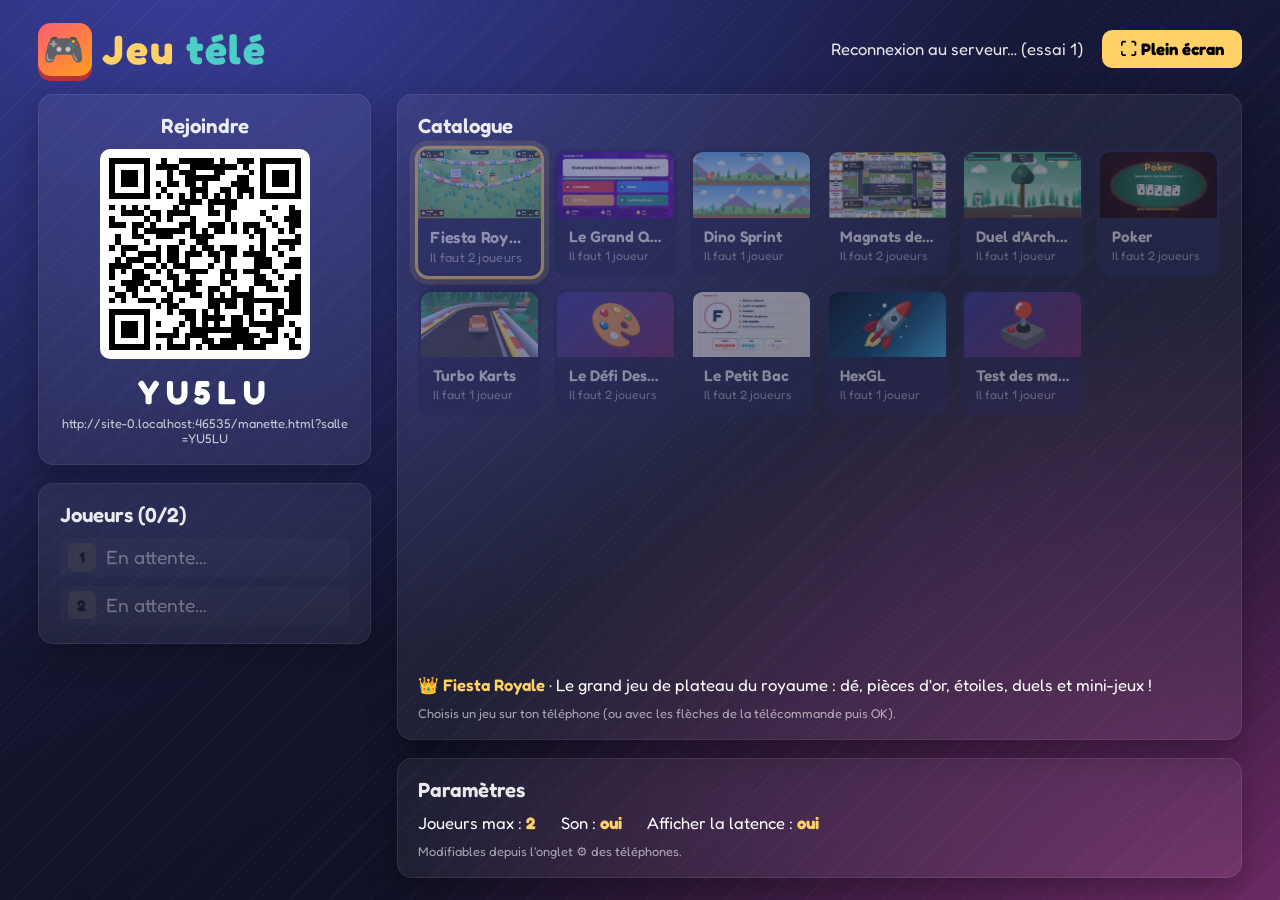
<file: index.html>
<!DOCTYPE html>
<html lang="fr">
<head>
<meta charset="utf-8">
<meta name="viewport" content="width=device-width, initial-scale=1">
<title>Jeu télé</title>
<link rel="preconnect" href="https://fonts.googleapis.com">
<link rel="preconnect" href="https://fonts.gstatic.com" crossorigin>
<link rel="stylesheet" href="https://fonts.googleapis.com/css2?family=Fredoka:wght@500;600;700&display=swap">
<script>document.write('<link rel="stylesheet" href="css/console.css?v=' + Date.now() + '">');</script>
</head>
<body>
<!-- Le canvas sert aux jeux. Le menu est en HTML par-dessus. -->
<canvas id="jeu"></canvas>

<!-- ===== Écran menu ===== -->
<div id="menu">
  <header>
    <div class="logo"><span class="manette">🎮</span><span><span class="l1">Jeu</span> <span class="l2">télé</span></span></div>
    <div class="droite">
      <div id="etat">Connexion au serveur…</div>
      <button id="pleinEcran">⛶ Plein écran</button>
    </div>
  </header>

  <main>
    <section id="colonneGauche">
      <div class="carte" id="carteQR">
        <h2>Rejoindre</h2>
        <div id="qr">…</div>
        <div id="salle">-----</div>
        <div class="petit" id="lien"></div>
      </div>
      <div class="carte">
        <h2>Joueurs <span id="compteJoueurs"></span></h2>
        <div id="listeJoueurs"></div>
      </div>
    </section>

    <section id="colonneDroite">
      <div class="carte" id="carteCatalogue">
        <h2>Catalogue</h2>
        <div id="catalogue"></div>
        <div id="detail"></div>
        <div class="aide">Choisis un jeu sur ton téléphone (ou avec les flèches de la télécommande puis OK).</div>
      </div>
      <div class="carte" id="carteParams">
        <h2>Paramètres</h2>
        <div id="params"></div>
        <div class="aide">Modifiables depuis l'onglet ⚙️ des téléphones.</div>
      </div>
    </section>
  </main>
</div>

<!-- ===== Barre pendant un jeu ===== -->
<div id="barreJeu">
  <div id="miniQR"></div>
  <div>
    <div id="nomJeu"></div>
    <div class="petit">Bouton ⏸ sur le téléphone (ou Retour sur la télécommande) pour revenir au menu</div>
  </div>
  <div id="miniJoueurs"></div>
</div>

<div id="toast"></div>

<script>
// Chaque fichier est chargé avec ?v=… pour ne jamais tomber sur une vieille version gardée en cache.
// Les jeux du catalogue : ajouter une ligne par nouveau jeu.
(function () {
  var v = Date.now();
  ['lib/peerjs.min.js',
   'lib/qrcode.js',
   'js/console.js',
   'jeux/fiesta/outils.js',
   'jeux/fiesta/plateau.js',
   'jeux/fiesta/minijeux.js',
   'jeux/fiesta/minijeux2.js',
   'jeux/fiesta/fiesta.js',
   'jeux/commun/lien.js',
   'jeux/quiz/questions.js',
   'jeux/quiz/quiz.js',
   'jeux/dino/dino.js',
   'jeux/magnats/magnats.js',
   'jeux/archers/archers.js',
   'jeux/commun/cartes.js',
   'jeux/poker/poker.js',
   'jeux/commun/kenney3d.js',
   'jeux/kart/rendu3d.js',
   'jeux/kart/kart.js',
   'jeux/dessin/dessin.js',
   'jeux/bac/bac.js',
   'jeux/hexgl.js',
   'jeux/test-manettes.js'
  ].forEach(function (f) { document.write('<script src="' + f + '?v=' + v + '"><\/script>'); });
})();
</script>
<script>Console.demarrer();</script>
</body>
</html>
</file>
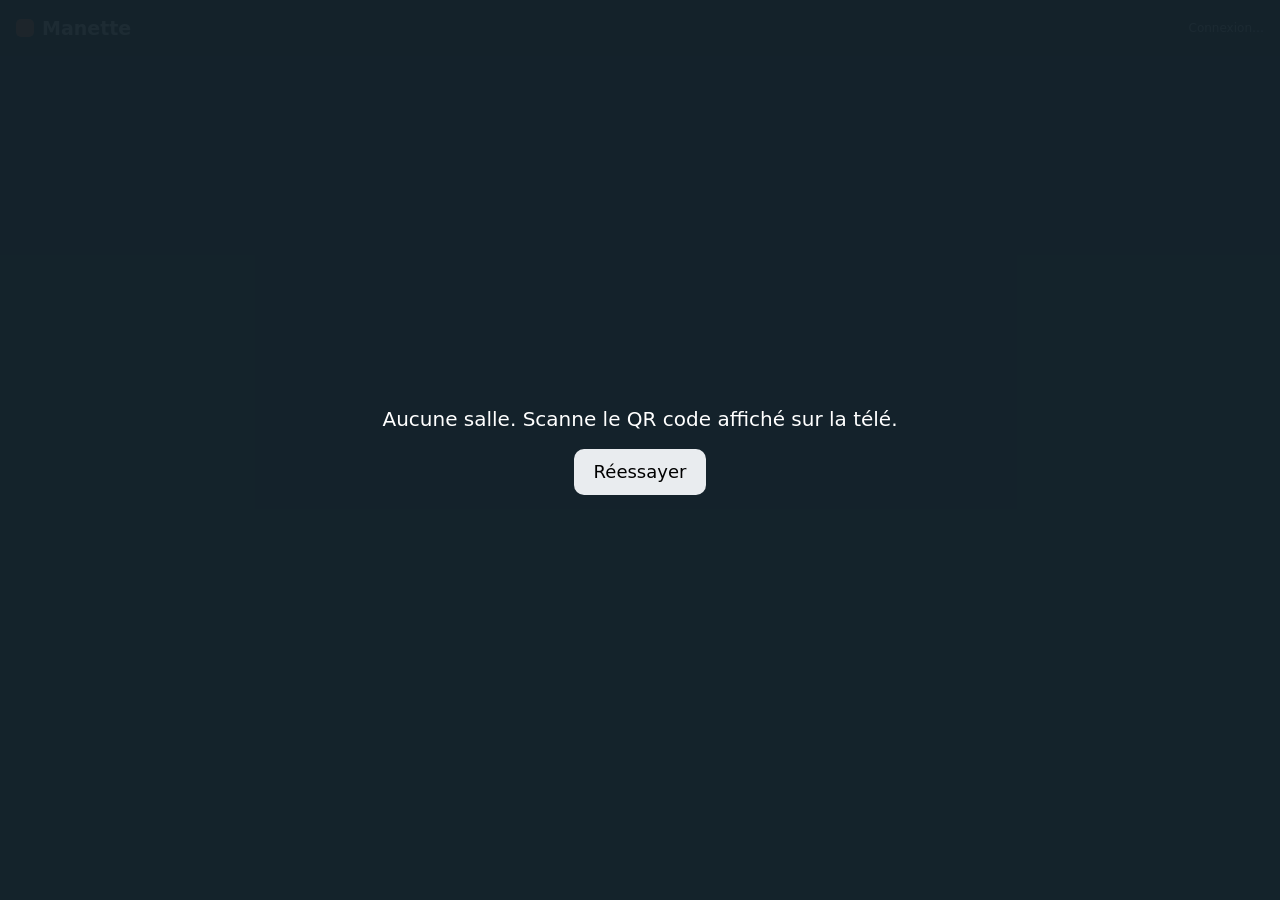
<file: manette.html>
<!DOCTYPE html>
<html lang="fr">
<head>
<meta charset="utf-8">
<meta name="viewport" content="width=device-width, initial-scale=1, maximum-scale=1, user-scalable=no">
<meta name="apple-mobile-web-app-capable" content="yes">
<meta name="mobile-web-app-capable" content="yes">
<title>Jeu télé – manette</title>
<script>document.write('<link rel="stylesheet" href="css/manette.css?v=' + Date.now() + '">');</script>
</head>
<body>
<div id="haut">
  <div id="titre"><span id="pastille"></span><span id="monNom">Manette</span></div>
  <div id="etat">Connexion…</div>
</div>

<!-- Profil : pseudo + couleur -->
<section class="ecran" id="ecranProfil">
  <h1>Qui es-tu ?</h1>
  <input id="champNom" maxlength="14" placeholder="Ton pseudo" autocomplete="off">
  <div id="choixCouleurs"></div>
  <button class="gros" id="okProfil">C'est parti !</button>
</section>

<!-- Menu : catalogue + paramètres -->
<section class="ecran" id="ecranMenu">
  <nav id="onglets">
    <button data-onglet="jeux" class="actif">🎮 Jeux</button>
    <button data-onglet="params">⚙️ Réglages</button>
    <button data-onglet="moi">👤 Moi</button>
  </nav>
  <div class="onglet" id="ongletJeux"></div>
  <div class="onglet" id="ongletParams"></div>
  <div id="presents"></div>
</section>

<!-- En jeu : croix + boutons -->
<section class="ecran" id="ecranJeu">
  <div id="barreHaut">
    <span id="nomJeu"></span>
    <button id="boutonMenu">⏸ Menu</button>
  </div>
  <div id="zone">
    <div id="pad">
      <div class="dir" id="h">▲</div>
      <div class="dir" id="g">◀</div>
      <div class="dir" id="d">▶</div>
      <div class="dir" id="b">▼</div>
    </div>
    <div id="boutons"></div>
  </div>
  <div id="perso"></div>
</section>

<div id="message"><div><div id="msgTexte"></div><button id="msgBouton">Réessayer</button></div></div>

<script>
// Toujours la dernière version (pas de cache) : sinon un téléphone peut garder un vieux code.
(function () { var v = Date.now(); ['lib/peerjs.min.js', 'js/volant.js', 'js/manette.js'].forEach(function (f) { document.write('<script src="' + f + '?v=' + v + '"><\/script>'); }); })();
</script>
</body>
</html>
</file>
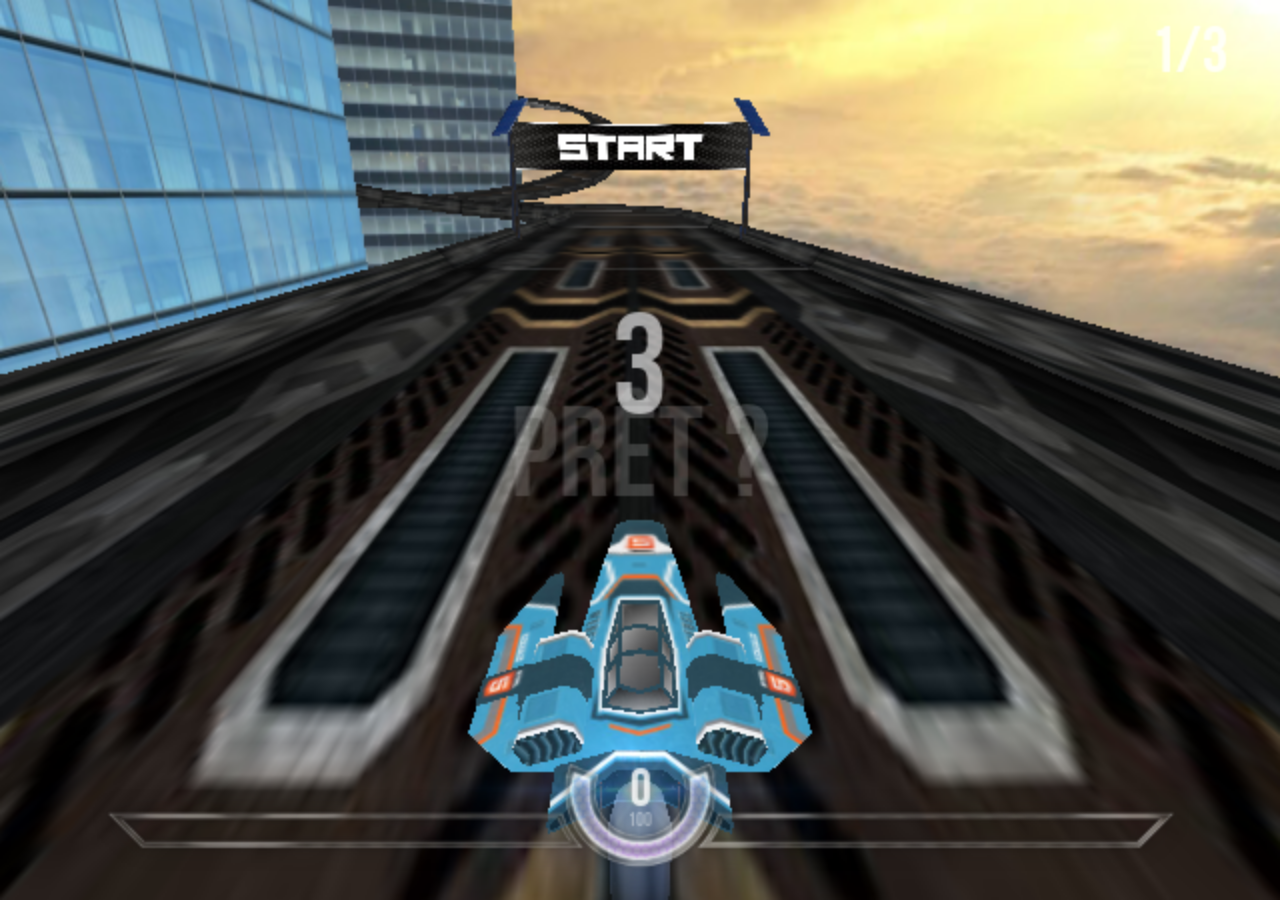
<file: jeux/hexgl/course.html>
<!DOCTYPE html>
<!--
  HexGL (Thibaut « BKcore » Despoulain, https://github.com/BKcore/HexGL), adapté pour la console Jeu télé.
  Cette page remplace le menu d'origine : elle est ouverte dans un cadre par jeux/hexgl.js,
  qui lui transmet les commandes du téléphone (window.HexTel). Licences : voir LICENSE et LISEZMOI.md.
-->
<html lang="fr">
<head>
<meta charset="utf-8">
<title>HexGL</title>
<link rel="stylesheet" href="css/fonts.css">
<style>
  html, body { margin: 0; padding: 0; height: 100%; overflow: hidden; background: #000; color: #fff;
    font-family: 'BebasNeueRegular', sans-serif; }
  canvas { pointer-events: none; width: 100%; display: block; }
  #main { position: absolute; inset: 0; }
  #overlay { position: absolute; z-index: 5; top: 0; left: 0; width: 100%; pointer-events: none; }
  #chargement { position: absolute; inset: 0; z-index: 10; display: flex; flex-direction: column; align-items: center;
    justify-content: center; gap: 4vh; background: #000 url(css/bg.jpg) center / cover; }
  #chargement img { width: 46vw; max-width: 900px; }
  #barre { width: 40vw; height: 1.2vh; background: rgba(255,255,255,.15); border-radius: 1vh; overflow: hidden; }
  #progression { width: 0; height: 100%; background: #46c3ff; transition: width .2s; }
  #chargement .txt { font-size: 4vh; letter-spacing: .1em; }
  #chargement .credit { position: absolute; bottom: 3vh; font-size: 2.4vh; opacity: .7; letter-spacing: .05em; }
  #resultat { position: absolute; inset: 0; z-index: 20; display: none; align-items: center; justify-content: center;
    background: rgba(0, 8, 20, .72); text-align: center; }
  #resultat .boite { padding: 4vh 6vw; border: .3vh solid #46c3ff; border-radius: 2vh; background: rgba(0, 20, 40, .85); }
  #resultat h1 { margin: 0; font-size: 11vh; letter-spacing: .08em; color: #46c3ff; font-weight: normal; }
  #resultat .temps { font-size: 9vh; }
  #resultat .tours { font-size: 3.6vh; opacity: .85; margin-top: 1vh; }
  #resultat .record { font-size: 4.4vh; color: #ffd166; margin-top: 2vh; }
  #resultat .aide { font-size: 3vh; opacity: .7; margin-top: 3vh; letter-spacing: .05em; }
</style>
</head>
<body>
<div id="main"></div>
<div id="overlay"></div>

<div id="chargement">
  <img src="css/title.png" alt="HexGL">
  <div id="barre"><div id="progression"></div></div>
  <div class="txt" id="txtChargement">Chargement de la course…</div>
  <div class="credit">HexGL par Thibaut « BKcore » Despoulain · jeu libre adapté pour la télé</div>
</div>

<div id="resultat"><div class="boite">
  <h1 id="resTitre">Arrivée</h1>
  <div class="temps" id="resTemps"></div>
  <div class="tours" id="resTours"></div>
  <div class="record" id="resRecord"></div>
  <div class="aide">Sur le téléphone : Rejouer, ou Menu pour revenir à la console</div>
</div></div>

<script src="libs/Three.dev.js"></script>
<script src="libs/ShaderExtras.js"></script>
<script src="libs/postprocessing/EffectComposer.js"></script>
<script src="libs/postprocessing/RenderPass.js"></script>
<script src="libs/postprocessing/BloomPass.js"></script>
<script src="libs/postprocessing/ShaderPass.js"></script>
<script src="libs/postprocessing/MaskPass.js"></script>
<script src="bkcore.coffee/Timer.js"></script>
<script src="bkcore.coffee/ImageData.js"></script>
<script src="bkcore.coffee/Utils.js"></script>
<script src="bkcore/threejs/RenderManager.js"></script>
<script src="bkcore/threejs/Shaders.js"></script>
<script src="bkcore/threejs/Particles.js"></script>
<script src="bkcore/threejs/Loader.js"></script>
<script src="bkcore/Audio.js"></script>
<script src="bkcore/hexgl/HUD.js"></script>
<script src="bkcore/hexgl/RaceData.js"></script>
<script src="bkcore/hexgl/ShipControls.js"></script>
<script src="bkcore/hexgl/ShipEffects.js"></script>
<script src="bkcore/hexgl/CameraChase.js"></script>
<script src="bkcore/hexgl/Gameplay.js"></script>
<script src="bkcore/hexgl/tracks/Cityscape.js"></script>
<script src="bkcore/hexgl/HexGL.js"></script>
<script>
/*
 * Pont entre la console (page parente) et HexGL.
 *   HexTel.commande({v, gaz, ag, ad})  volant du téléphone
 *   HexTel.recommencer()               relance la course
 *   HexTel.son(oui)                    coupe ou remet le son
 *   HexTel.surPret / surFin            rappels posés par jeux/hexgl.js
 */
var HexTel = (function () {
  'use strict';
  var p = new URLSearchParams(location.search);
  var qualite = Math.max(0, Math.min(3, parseInt(p.get('qualite'), 10) || 0));
  var difficulte = p.get('difficulte') === '1' ? 1 : 0;
  var hexGL = null, pret = false, fini = false;
  var T = {
    surPret: null, surFin: null,
    estPret: function () { return pret; },
    commande: function (c) {
      if (!pret) return;
      var sc = hexGL.components.shipControls;
      sc.volant = Math.max(-1, Math.min(1, +c.v || 0));
      sc.key.forward = !!c.gaz;
      sc.key.ltrigger = !!c.ag;
      sc.key.rtrigger = !!c.ad;
    },
    recommencer: function () {
      if (!pret) return;
      var g = hexGL.gameplay, sc = hexGL.components.shipControls;
      document.getElementById('resultat').style.display = 'none';
      fini = false;
      g.lapTimes = []; g.lapTimeElapsed = 0; g.result = g.results.NONE;
      sc.falling = false;
      hexGL.active = true;
      hexGL.restart();
    },
    son: function (oui) {
      var ctx = bkcore.Audio._ctx;
      if (!ctx) return;
      try { if (oui) ctx.resume(); else ctx.suspend(); } catch (e) {}
    }
  };

  function temps(ms) {
    var t = bkcore.Timer.msToTimeString(ms);
    return t.m + "'" + t.s + "''" + t.ms;
  }

  // Fin de course : on affiche le résultat par-dessus la piste (qui reste affichée) au lieu de recharger la page.
  function finDeCourse(total, tours) {
    if (fini) return;
    fini = true;
    var g = hexGL.gameplay;
    var detruit = g.result === g.results.DESTROYED;
    var record = null, nouveau = false;
    if (!detruit) {
      var cle = 'jeutele-hexgl-record-' + difficulte;
      try { record = parseInt(localStorage.getItem(cle), 10) || null; } catch (e) {}
      if (!record || total < record) { nouveau = true; record = total; try { localStorage.setItem(cle, String(total)); } catch (e) {} }
    }
    document.getElementById('resTitre').textContent = detruit ? 'Vaisseau détruit' : 'Arrivée !';
    document.getElementById('resTemps').textContent = detruit ? '' : temps(total);
    document.getElementById('resTours').textContent = detruit ? 'Ton bouclier est tombé à zéro. Évite les murs !'
      : (tours || []).slice(0, 3).map(function (t, i) { return 'Tour ' + (i + 1) + ' : ' + temps(t); }).join('   ·   ');
    document.getElementById('resRecord').textContent = detruit ? '' : (nouveau ? '🏆 Nouveau record !' : 'Record : ' + temps(record));
    document.getElementById('resultat').style.display = 'flex';
    if (T.surFin) T.surFin({ detruit: detruit, temps: detruit ? null : temps(total), record: record ? temps(record) : null, nouveau: nouveau });
  }

  function lancer() {
    if (typeof THREE === 'undefined') return;
    hexGL = new bkcore.hexgl.HexGL({
      document: document,
      width: window.innerWidth,
      height: window.innerHeight,
      container: document.getElementById('main'),
      overlay: document.getElementById('overlay'),
      gameover: null,
      quality: qualite,
      difficulty: difficulte,
      hud: true,
      controlType: 5, // 5 = téléphone de la console (aucun contrôleur d'origine)
      godmode: 0,
      track: 'Cityscape'
    });
    hexGL.displayScore = finDeCourse;
    window.hexGL = hexGL;
    hexGL.load({
      onLoad: function () {
        hexGL.init();
        hexGL.components.shipControls.volant = 0;
        document.getElementById('chargement').style.display = 'none';
        hexGL.start();
        pret = true;
        if (T.surPret) T.surPret();
      },
      onError: function (s) {
        console.error('Erreur de chargement : ' + s);
        document.getElementById('txtChargement').textContent = 'Erreur de chargement (' + s + ')';
      },
      onProgress: function (pr) {
        document.getElementById('progression').style.width = (pr.loaded / pr.total * 100) + '%';
      }
    });
  }

  try { lancer(); }
  catch (e) {
    console.error(e);
    document.getElementById('txtChargement').textContent = 'Cette télé ne sait pas afficher HexGL (WebGL).';
  }
  return T;
})();
</script>
</body>
</html>
</file>
<file: css/console.css>
* { box-sizing: border-box; }
html, body { margin: 0; height: 100%; background: #12142b; color: #fff;
  font-family: "Fredoka", system-ui, -apple-system, "Segoe UI", Roboto, sans-serif; overflow: hidden; }
#jeu { position: absolute; left: 0; top: 0; width: 100%; height: 100%; display: block; }

/* ---------- Menu ---------- */
#menu { position: absolute; inset: 0; display: flex; flex-direction: column; padding: 2.5vh 3vw;
  background:
    repeating-linear-gradient(135deg, rgba(255,255,255,.025) 0 2px, transparent 2px 28px),
    radial-gradient(ellipse at 15% -10%, #3a3f9e 0%, rgba(58,63,158,0) 55%),
    radial-gradient(ellipse at 100% 110%, #7a2e6e 0%, rgba(122,46,110,0) 50%),
    linear-gradient(160deg, #1b1e45 0%, #12142b 60%, #0c0d1f 100%); }
#menu.cache { display: none; }
header { display: flex; justify-content: space-between; align-items: center; margin-bottom: 2vh; }
.logo { font-size: 3.2vw; font-weight: 700; letter-spacing: .04em; display: flex; align-items: center; gap: .8vw; }
.logo .manette { width: 4.2vw; height: 4.2vw; border-radius: 1vw; display: flex; align-items: center; justify-content: center;
  background: linear-gradient(145deg, #ff5d73, #ff9f1c); box-shadow: 0 .4vw 0 #b8323f; font-size: 2.6vw; }
.logo .l1 { color: #ffd166; } .logo .l2 { color: #4ecdc4; }
#etat { font-size: 1.3vw; opacity: .9; }
main { flex: 1; display: flex; gap: 2vw; min-height: 0; }
#colonneGauche { width: 26vw; display: flex; flex-direction: column; gap: 2vh; }
#colonneDroite { flex: 1; display: flex; flex-direction: column; gap: 2vh; min-width: 0; }
.carte { background: rgba(255,255,255,.06); border: 1px solid rgba(255,255,255,.08); border-radius: 1.2vw; padding: 1.4vw 1.6vw;
  box-shadow: 0 1vw 2.5vw rgba(0,0,0,.3); }
.carte h2 { margin: 0 0 1.2vh; font-size: 1.6vw; font-weight: 600; opacity: .9; }
#carteQR { text-align: center; }
#qr { background: #fff; border-radius: .8vw; padding: .7vw; display: inline-block; }
#qr img { display: block; width: 15vw; height: auto; image-rendering: pixelated; }
#salle { font-size: 2.6vw; font-weight: 800; letter-spacing: .2em; margin-top: 1vh; }
.petit { font-size: 1vw; opacity: .75; word-break: break-all; margin-top: .5vh; }
.aide { font-size: 1vw; opacity: .6; margin-top: 1.2vh; }

#listeJoueurs { display: flex; flex-direction: column; gap: 1vh; }
.joueur { display: flex; align-items: center; gap: .8vw; font-size: 1.5vw; padding: .6vh .6vw;
  border-radius: .6vw; background: rgba(255,255,255,.06); }
.joueur .pastille { width: 2.2vw; height: 2.2vw; border-radius: .5vw; display: flex; align-items: center;
  justify-content: center; color: #000; font-weight: 800; font-size: 1.2vw; flex: none; }
.joueur .nom { flex: 1; overflow: hidden; text-overflow: ellipsis; white-space: nowrap; }
.joueur .info { font-size: 1vw; opacity: .7; }
.joueur.vide { opacity: .35; }
.joueur.parti { opacity: .5; }
#listeJoueurs.compact { display: grid; grid-template-columns: 1fr 1fr; gap: .8vh .6vw; }
#listeJoueurs.compact .joueur { font-size: 1.15vw; gap: .5vw; padding: .5vh .4vw; }
#listeJoueurs.compact .pastille { width: 1.7vw; height: 1.7vw; font-size: .95vw; }
#listeJoueurs.compact .info { display: none; }

#carteCatalogue { flex: 1; min-height: 0; display: flex; flex-direction: column; }
#catalogue { display: grid; grid-template-columns: repeat(6, 1fr); gap: 1vw; align-content: start; }
.jeu { position: relative; border-radius: 1vw; overflow: hidden; background: #262a55; border: .25vw solid transparent;
  transition: transform .15s, border-color .15s, box-shadow .15s; }
.jeu .image { aspect-ratio: 16 / 9; background-size: cover; background-position: center; display: flex; align-items: center;
  justify-content: center; font-size: 3.4vw; }
.jeu .bas { padding: .7vw .9vw .8vw; }
.jeu .titre { font-size: 1.2vw; font-weight: 600; white-space: nowrap; overflow: hidden; text-overflow: ellipsis; }
.jeu .joueurs { font-size: .95vw; opacity: .65; margin-top: .2vh; }
.jeu.choisi { border-color: #ffd166; transform: scale(1.05); box-shadow: 0 0 0 .4vw rgba(255,209,102,.25), 0 1.2vw 2.5vw rgba(0,0,0,.5); z-index: 1; }
.jeu.indispo { opacity: .45; }
#detail { margin-top: auto; padding-top: 1.4vh; font-size: 1.3vw; min-height: 3.5vh; }
#detail b { color: #ffd166; font-weight: 600; }

#params { display: flex; gap: 2vw; flex-wrap: wrap; font-size: 1.3vw; }
#params .param b { color: #ffd166; }

/* ---------- Barre en jeu ---------- */
#barreJeu { position: absolute; left: 0; right: 0; top: 0; display: none; align-items: center; gap: 1.2vw;
  padding: .8vh 1.2vw; background: linear-gradient(rgba(0,0,0,.55), rgba(0,0,0,0)); pointer-events: none; }
#barreJeu.visible { display: flex; }
#miniQR { background: #fff; padding: .3vw; border-radius: .4vw; }
#miniQR img { display: block; width: 5vw; height: auto; image-rendering: pixelated; }
#nomJeu { font-size: 1.6vw; font-weight: 700; }
#miniJoueurs { margin-left: auto; display: flex; gap: .8vw; font-size: 1.2vw; }
#miniJoueurs span { padding: .3vh .7vw; border-radius: .5vw; color: #000; font-weight: 700; }

#toast { position: absolute; left: 50%; top: 11vh; transform: translateX(-50%); background: rgba(0,0,0,.75);
  padding: 1.2vh 2vw; border-radius: 1vw; font-size: 1.5vw; opacity: 0; transition: opacity .3s; pointer-events: none; }
#toast.visible { opacity: 1; }

/* ---------- Plein écran ---------- */
header .droite { display: flex; align-items: center; gap: 1.5vw; }
#pleinEcran { font: inherit; font-size: 1.3vw; font-weight: 700; color: #000; background: #ffd166; border: 0;
  border-radius: .8vw; padding: 1vh 1.4vw; cursor: pointer; animation: clignote 1.6s ease-in-out infinite; }
#pleinEcran.cache { display: none; }
@keyframes clignote { 50% { box-shadow: 0 0 0 .5vw rgba(255,209,102,.35); } }
</file>
<file: css/manette.css>
* { box-sizing: border-box; -webkit-user-select: none; user-select: none; -webkit-tap-highlight-color: transparent; }
html, body { margin: 0; height: 100%; background: #14232b; color: #fff;
  font-family: system-ui, -apple-system, "Segoe UI", Roboto, sans-serif;
  overflow: hidden; overscroll-behavior: none; }
:root { --couleur: #ff6b35; }
button { font: inherit; color: inherit; border: 0; cursor: pointer; }

#haut { height: 56px; padding: 0 16px; display: flex; justify-content: space-between; align-items: center; gap: 10px;
  background: rgba(0,0,0,.25); }
#titre { font-size: 19px; font-weight: bold; display: flex; align-items: center; gap: 8px; min-width: 0; }
#monNom { overflow: hidden; text-overflow: ellipsis; white-space: nowrap; }
#pastille { width: 18px; height: 18px; border-radius: 5px; background: var(--couleur); flex: none; }
#etat { font-size: 12px; opacity: .8; text-align: right; flex: none; }

.ecran { position: absolute; top: 56px; bottom: 0; left: 0; right: 0; display: none; }
.ecran.visible { display: block; }

/* Profil */
#ecranProfil { padding: 24px 20px; text-align: center; overflow-y: auto; }
#ecranProfil h1 { margin: 10px 0 20px; font-size: 26px; }
#champNom { width: 100%; max-width: 360px; font-size: 22px; padding: 14px; border-radius: 12px; border: 0;
  text-align: center; -webkit-user-select: text; user-select: text; }
#choixCouleurs { display: flex; flex-wrap: wrap; justify-content: center; gap: 12px; margin: 24px 0; }
.couleur { width: 54px; height: 54px; border-radius: 14px; border: 4px solid transparent; }
.couleur.choisie { border-color: #fff; transform: scale(1.1); }
.gros { font-size: 20px; font-weight: bold; padding: 16px 30px; border-radius: 14px; background: var(--couleur); color: #000; }

/* Menu */
#ecranMenu { display: none; flex-direction: column; }
#ecranMenu.visible { display: flex; }
#onglets { display: flex; gap: 6px; padding: 10px; }
#onglets button { flex: 1; padding: 12px 4px; border-radius: 12px; background: #22363f; font-size: 15px; }
#onglets button.actif { background: var(--couleur); color: #000; font-weight: bold; }
.onglet { flex: 1; overflow-y: auto; padding: 4px 12px 12px; display: none; }
.onglet.visible { display: block; }
.carteJeu { width: 100%; text-align: left; display: flex; gap: 14px; align-items: center; padding: 14px;
  margin-bottom: 10px; border-radius: 14px; background: #22363f; }
.carteJeu .emoji { font-size: 38px; }
.carteJeu .titre { font-size: 18px; font-weight: bold; }
.carteJeu .desc { font-size: 13px; opacity: .75; margin-top: 3px; }
.carteJeu .raison { font-size: 12px; color: #ffd166; margin-top: 4px; }
.carteJeu.indispo { opacity: .5; }
.carteJeu:active { background: #2e4954; }
.reglage { padding: 12px 4px; border-bottom: 1px solid rgba(255,255,255,.08); }
.reglage .nom { font-size: 15px; margin-bottom: 8px; opacity: .85; }
.reglage .valeurs { display: flex; gap: 8px; }
.reglage button { flex: 1; padding: 12px; border-radius: 10px; background: #22363f; font-size: 16px; }
.reglage button.actif { background: var(--couleur); color: #000; font-weight: bold; }
#presents { padding: 10px 12px 14px; font-size: 13px; opacity: .85; display: flex; flex-wrap: wrap; gap: 6px; }
#presents span { padding: 4px 10px; border-radius: 8px; color: #000; font-weight: bold; }

/* Jeu */
#ecranJeu { touch-action: none; }
#barreHaut { display: flex; justify-content: space-between; align-items: center; padding: 8px 12px; }
#nomJeu { font-size: 15px; opacity: .85; }
#boutonMenu { padding: 8px 14px; border-radius: 10px; background: #22363f; font-size: 15px; }
#zone { position: absolute; top: 52px; bottom: 0; left: 0; right: 0;
  display: flex; align-items: center; justify-content: space-around; flex-wrap: wrap; gap: 20px; padding: 10px; }
#pad { position: relative; width: min(72vw, 55vh, 320px); height: min(72vw, 55vh, 320px); }
.dir { position: absolute; width: 34%; height: 34%; background: #2c4552; border-radius: 14px;
  display: flex; align-items: center; justify-content: center; font-size: 34px; color: #cfe; }
.dir.actif { background: var(--couleur); color: #000; }
#h { left: 33%; top: 0; } #b { left: 33%; bottom: 0; }
#g { left: 0; top: 33%; } #d { right: 0; top: 33%; }
#boutons { display: flex; gap: 18px; }
.bouton { width: min(30vw, 26vh, 140px); height: min(30vw, 26vh, 140px); border-radius: 50%;
  background: var(--couleur); color: #000; font-weight: bold; font-size: 26px;
  display: flex; align-items: center; justify-content: center; box-shadow: 0 6px 0 rgba(0,0,0,.4); }
.bouton.b2 { background: #e9ecef; }
.bouton.actif { transform: translateY(4px); box-shadow: 0 2px 0 rgba(0,0,0,.4); }

#message { position: absolute; inset: 0; display: none; align-items: center; justify-content: center; z-index: 10;
  text-align: center; padding: 30px; background: rgba(20,35,43,.96); font-size: 20px; line-height: 1.4; }
#message button { margin-top: 16px; font-size: 18px; padding: 10px 20px; border-radius: 10px; background: #e9ecef; color: #000; }

/* Écran perso envoyé par un jeu */
#perso { position: absolute; top: 52px; bottom: 0; left: 0; right: 0; padding: 16px 18px 24px; overflow-y: auto;
  display: flex; flex-direction: column; align-items: center; justify-content: center; text-align: center; gap: 12px;
  transition: background .3s; }
.perso-emoji { font-size: 72px; line-height: 1; }
.perso-titre { font-size: 28px; font-weight: 800; }
.perso-texte { font-size: 17px; opacity: .85; line-height: 1.35; max-width: 420px; }
.perso-boutons { width: 100%; max-width: 440px; display: flex; flex-direction: column; gap: 12px; margin-top: 8px; }
.perso-boutons.grille { display: grid; grid-template-columns: 1fr 1fr; }
.perso-boutons.ligne { flex-direction: row; }
.perso-boutons.ligne .perso-bouton { flex: 1; min-height: 42vh; font-size: 30px; }
.perso-boutons.grille .perso-bouton { min-height: 22vh; font-size: 26px; }
.perso-boutons.geant .perso-bouton { min-height: 46vh; font-size: 40px; border-radius: 28px; }
.perso-bouton { padding: 18px; border-radius: 18px; background: var(--couleur); color: #000; font-size: 21px; font-weight: 800;
  box-shadow: 0 6px 0 rgba(0,0,0,.35); display: flex; flex-direction: column; align-items: center; justify-content: center; gap: 4px; }
.perso-bouton small { font-size: 13px; font-weight: 600; opacity: .75; }
.perso-bouton:active, .perso-bouton.actif { transform: translateY(4px); box-shadow: 0 2px 0 rgba(0,0,0,.35); filter: brightness(1.15); }
.perso-bouton:disabled { opacity: .45; }
.perso-bouton.choisi { opacity: 1; outline: 4px solid #fff; }
#ecranJeu #nomJeu b { font-size: 17px; }

/* Cartes à jouer (rami, poker) */
.perso-cartes { display: flex; flex-wrap: wrap; justify-content: center; gap: 6px; width: 100%; max-width: 460px; margin: 4px 0; }
.perso-cartes .carte { width: 40px; height: 58px; border-radius: 7px; background: #fffdf7; color: #1b1b2f; display: flex; flex-direction: column;
  align-items: center; justify-content: center; line-height: 1; box-shadow: 0 3px 0 rgba(0,0,0,.35); transition: transform .1s; user-select: none; -webkit-user-select: none; }
.perso-cartes .carte b { font-size: 21px; font-weight: 800; }
.perso-cartes .carte i { font-style: normal; font-size: 21px; }
.perso-cartes .carte.rouge { color: #d00000; }
.perso-cartes .carte.joker { background: linear-gradient(135deg, #ffd166, #ff70a6); color: #3a0ca3; }
.perso-cartes .carte.joker i { font-size: 8px; font-weight: 800; }
.perso-cartes .carte.marque { outline: 3px dashed #06d6a0; }
.perso-cartes .carte.sel { transform: translateY(-10px); outline: 4px solid #ffd166; box-shadow: 0 8px 14px rgba(0,0,0,.45); }
.perso-cartes.grandes .carte { width: 33%; max-width: 130px; height: 26vh; border-radius: 14px; }
.perso-cartes.grandes .carte b { font-size: 64px; }
.perso-cartes.grandes .carte i { font-size: 60px; }

/* Zone de dessin */
.perso-dessin { background: #fff; border-radius: 14px; touch-action: none; box-shadow: 0 4px 0 rgba(0,0,0,.35); }
.perso-palette { display: flex; flex-wrap: wrap; justify-content: center; gap: 8px; max-width: 520px; }
.perso-palette button { width: 38px; height: 38px; border-radius: 50%; border: 3px solid rgba(255,255,255,.35); font-size: 18px; color: #fff; background: #343a40; }
.perso-palette .pastille-c.active { border-color: #fff; transform: scale(1.15); box-shadow: 0 0 0 3px #ffd166; }

/* Petit bac : saisie */
.bac { width: 100%; max-width: 480px; display: flex; flex-direction: column; gap: 10px; }
.bac-tete { display: flex; align-items: center; gap: 14px; text-align: left; }
.bac-lettre { width: 78px; height: 78px; flex: none; border-radius: 18px; background: #fdfaf2; color: #1d3557; font-size: 56px; font-weight: 800;
  display: flex; align-items: center; justify-content: center; box-shadow: 0 4px 0 rgba(0,0,0,.35); }
.bac-info { display: flex; flex-direction: column; gap: 2px; font-size: 14px; opacity: .9; }
.bac-info b { font-size: 20px; }
.bac-bandeau { background: #e63946; color: #fff; font-weight: 800; font-size: 18px; padding: 10px; border-radius: 12px; text-align: center;
  position: sticky; top: 0; z-index: 2; }
.bac-liste { display: flex; flex-direction: column; gap: 8px; }
.bac-ligne { display: flex; flex-direction: column; gap: 4px; text-align: left; }
.bac-cat { font-size: 14px; font-weight: 700; opacity: .85; text-transform: uppercase; letter-spacing: .5px; }
.bac-champ { position: relative; display: block; }
.bac-champ input { width: 100%; font: inherit; font-size: 20px; padding: 12px 44px 12px 14px; border-radius: 12px; border: 3px solid transparent;
  background: #fdfaf2; color: #1d3557; -webkit-user-select: text; user-select: text; outline: none; }
.bac-champ input:focus { border-color: var(--couleur); }
.bac-champ.faux input { border-color: #e63946; }
.bac-champ.bon input { border-color: #06d6a0; }
.bac-ok { position: absolute; right: 12px; top: 50%; transform: translateY(-50%); font-size: 20px; }
.bac-stop { background: #e63946; color: #fff; font-size: 26px; margin-top: 6px; }
.bac-seche { background: rgba(255,255,255,.12); padding: 12px; border-radius: 14px; font-size: 16px; font-weight: 700; }

/* Petit bac : vote (touche = refuser) */
.bascules { width: 100%; max-width: 480px; display: flex; flex-direction: column; gap: 6px; }
.bascule-groupe { font-size: 13px; font-weight: 800; text-transform: uppercase; letter-spacing: .5px; opacity: .75; text-align: left; margin-top: 8px; }
.bascule { display: flex; align-items: center; gap: 10px; padding: 10px 14px; border-radius: 12px; background: rgba(255,255,255,.12); text-align: left; }
.bascule .mot { flex: 1; font-size: 19px; font-weight: 800; }
.bascule .qui { font-size: 13px; font-weight: 700; }
.bascule .avis { font-size: 24px; }
.bascule.refuse { background: rgba(230,57,70,.45); }
.bascule.refuse .mot { text-decoration: line-through; }
</file>
<file: jeux/hexgl/css/fonts.css>
/* Generated by Font Squirrel (http://www.fontsquirrel.com) on July 28, 2012 03:24:04 PM America/New_York */



@font-face {
    font-family: 'BebasNeueRegular';
    src: url('BebasNeue-webfont.eot');
    src: url('BebasNeue-webfont.eot?#iefix') format('embedded-opentype'),
         url('BebasNeue-webfont.woff') format('woff'),
         url('BebasNeue-webfont.ttf') format('truetype'),
         url('BebasNeue-webfont.svg#BebasNeueRegular') format('svg');
    font-weight: normal;
    font-style: normal;

}
</file>
